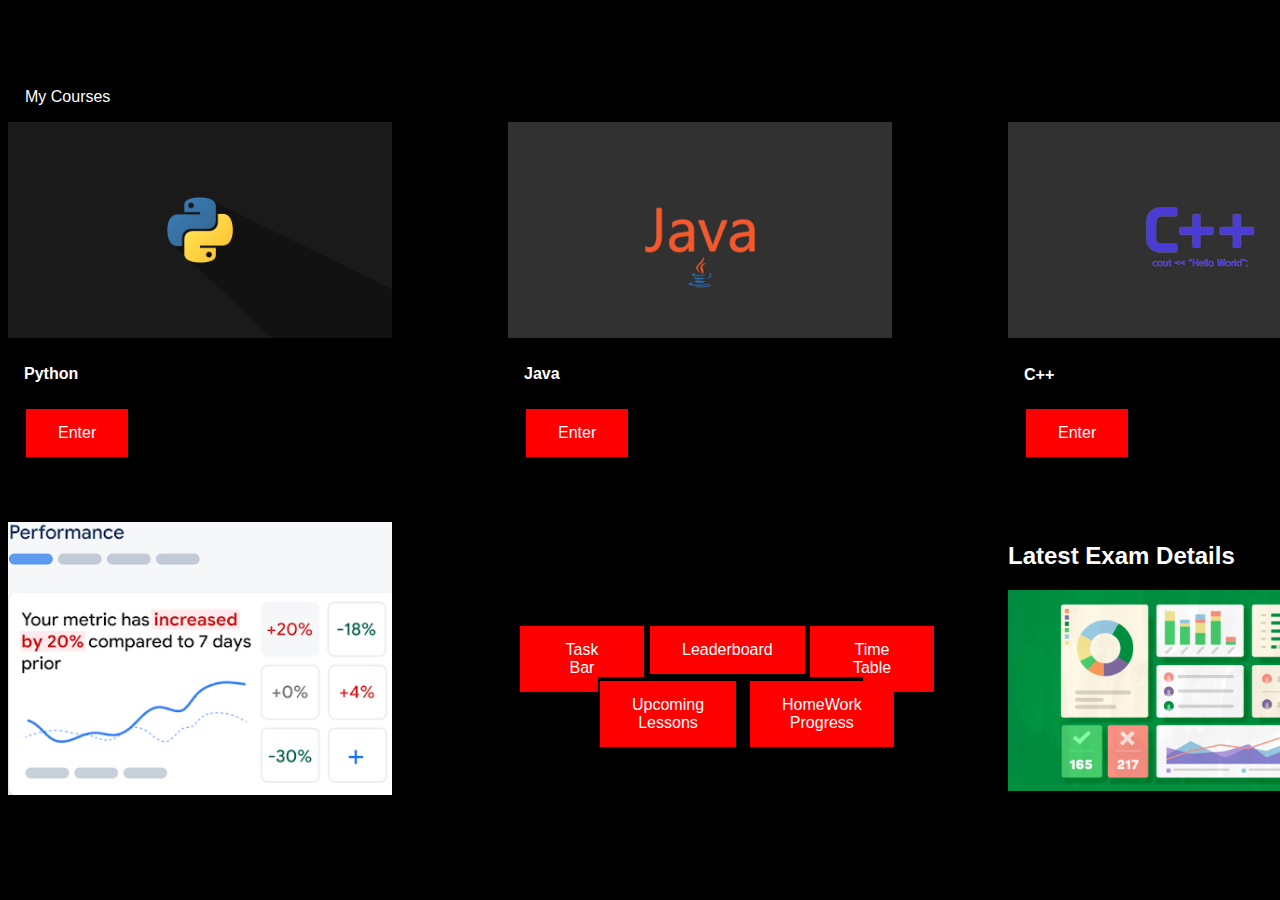
<file: index.html>
<!DOCTYPE html>
<html lang="en">
<head>
    <meta charset="UTF-8">
    <meta http-equiv="X-UA-Compatible" content="IE=edge">
    <meta name="viewport" content="width=device-width, initial-scale=1.0">
    <link rel="stylesheet" href="style.css">
    <title>DashBoard</title>
</head>
<body>
    <div class="navbar">
        <div style="margin-left: 1350px;" class="dropdown">
            <button class="dropbtn">Mani Saketh 
              <i class="fa fa-caret-down"></i>
            </button>
            <div class="dropdown-content">
              <a href="logout.html">Logout</a>
            </div>
          </div> 
        </div>
        <div class="courses">
            <p style="margin-left: 17px;">My Courses</p>
                <div class="card" style="width: 30%;">
                  <img src="python.png" alt="Python" style="width:100%;">
                  <div class="container">
                    <h4><b>Python</b></h4> 
                    <a href="https://www.w3schools.com/python/" target="_blank"><button class="inside button 1">Enter</button></a>
                  </div>
                </div>
                <div class="card" style="width: 30%; margin-left: 500px;">
                    <img src="java.jpg" alt="Java" style="width:100%">
                    <div class="container">
                      <h4><b>Java</b></h4> 
                      <a href="https://www.w3schools.com/java/" target="_blank"><button class="inside button 1">Enter</button></a>
                    </div>
                  </div>
                  <div class="card" style="width: 30%; margin-left: 1000px;">
                    <img src="c++.jpg" alt="C++" style="width:100%">
                    <div class="container">
                      <h4><b>C++</b></h4> 
                      <a href="https://www.w3schools.com/cpp/" target="_blank"><button class="inside button 1">Enter</button></a> 
                    </div>
                  </div>
        </div>
        <div class="others">
            <div class="card2" style="width: 10%; margin-top: 500px;margin-left: 510px;">
                <div class="container1"> 
                  <a href="task.html"><button class="inside button 1">Task Bar</button></a>
                </div>
            </div>
            <div class="card2" style="width: 10%;margin-top: 500px; margin-left: 640px;">
                <div class="container1"> 
                  <a href="leader.html" ><button class="inside button 1">Leaderboard</button></a>
                </div>  
            </div>
            <div class="card2" style="width: 10%;margin-top: 555px;margin-left: 590px;">
                <div class="container1"> 
                  <a href="upcoming.html" ><button class="inside button 1">Upcoming Lessons</button></a>
                </div>  
            </div>
            <div class="card2" style="width: 10%;margin-top: 500px;margin-left: 800px;">
                <div class="container1"> 
                  <a href="timetable.html" ><button class="inside button 1">Time Table</button></a>
                </div>  
            </div>
            <div class="card2" style="width: 9%;margin-top: 555px;margin-left: 740px;">
                <div class="container1"> 
                  <a href="homework.html" ><button class="inside button 1">HomeWork Progress</button></a>
                </div>  
            </div>
        </div>
        <div class="graphs">
            <div class="card" style="width: 30%; margin-top: 400px;">
                <img src="per.png" alt="performance" style="width:100%;">
              </div>
        </div>
        <div class="graphs">
            <div class="card" style="width: 30%; margin-top: 400px;margin-left: 1000px;">
                <h2><b>Latest Exam Details</b></h2>
                <img src="test.png" alt="test-performance" style="width:100%;">
              </div>
        </div>
</body>
</html>
</file>
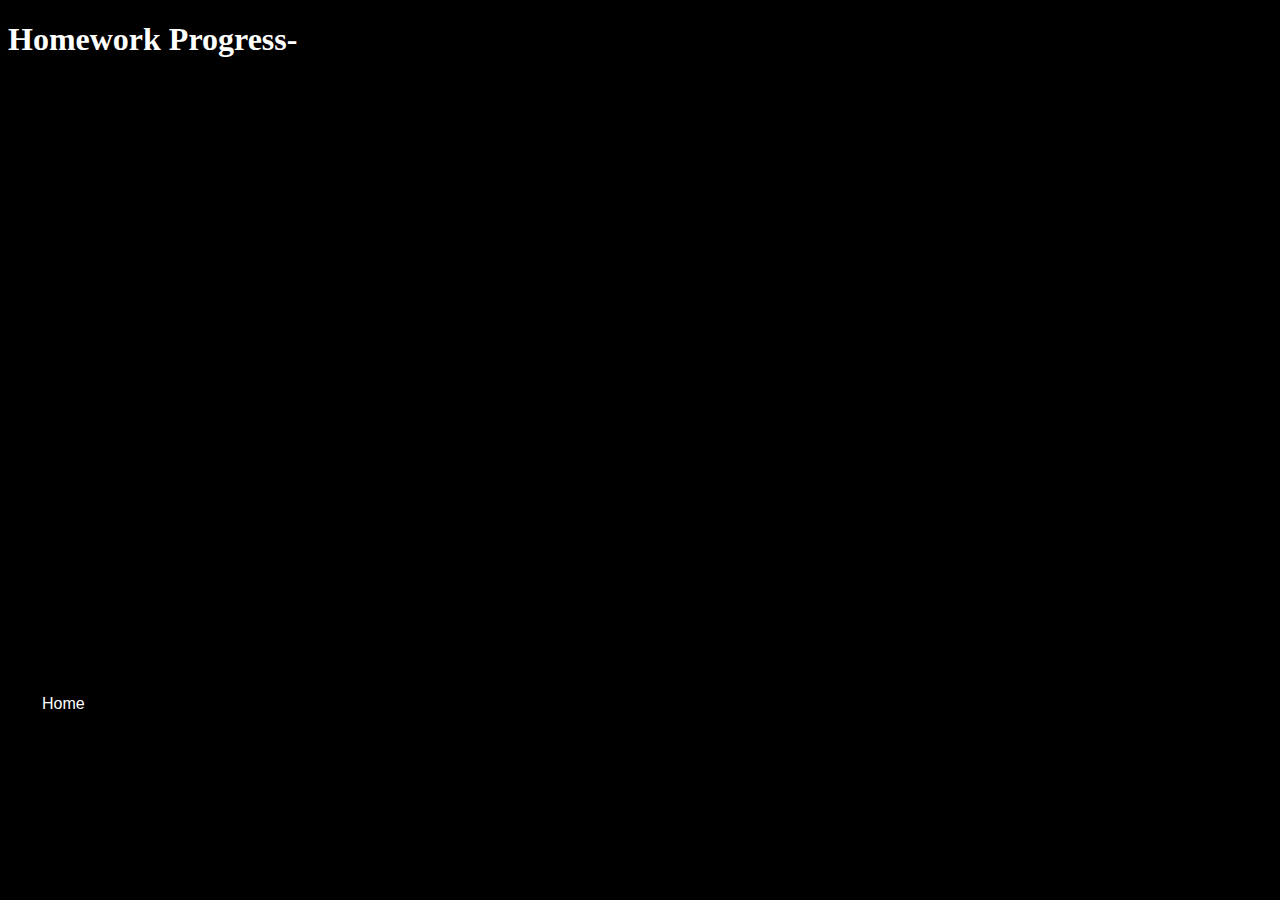
<file: homework.html>
<!DOCTYPE html>
<html lang="en">
<head>
    <meta charset="UTF-8">
    <meta http-equiv="X-UA-Compatible" content="IE=edge">
    <meta name="viewport" content="width=device-width, initial-scale=1.0">
    <title>Home Work Progress</title>
</head>
<style>
    *{
        background-color: black;
        color: white;
    }
    .bye{
        position: absolute;
        margin-right: 1000px;
        margin-top: 400px;
    }
    .inside {
    background-color: black;
    border: none;
    color: white;
    padding: 15px 32px;
    text-align: center;
    text-decoration: none;
    display: inline-block;
    font-size: 16px;
    margin: 4px 2px;
    cursor: pointer;
    -webkit-transition-duration: 0.4s;
    transition-duration: 0.4s;
}

.button1:hover {
    box-shadow: 0 2px 4px 0 rgb(252, 2, 2), 0 17px 50px 0 rgb(252, 2, 2);
}

.card2 {
    box-shadow: 0 2px 4px 0 rgba(0, 0, 0, 0.2);
    transition: 0.3s;
    position: absolute;
}
</style>
<body>
    <h1>Homework Progress-</h1>
    <br><br><br><br><br>
    <marquee behavior="scroll" direction="left"scrollamount = "16" style="text-align: center;">All your works are successfully submitted and are sent to evaluation. You will soon get your internal marks, meanwhile prepare for the exams.
    <p>Refer to mycourses in Homepage for the material</p>
    <p>All the best for your examinations!</p>
    </marquee>
    <div class="bye">
    <a style="color: white;" href="index.html"><button class="inside button1">Home</button></a>
    </div>
</body>
</html>
</file>
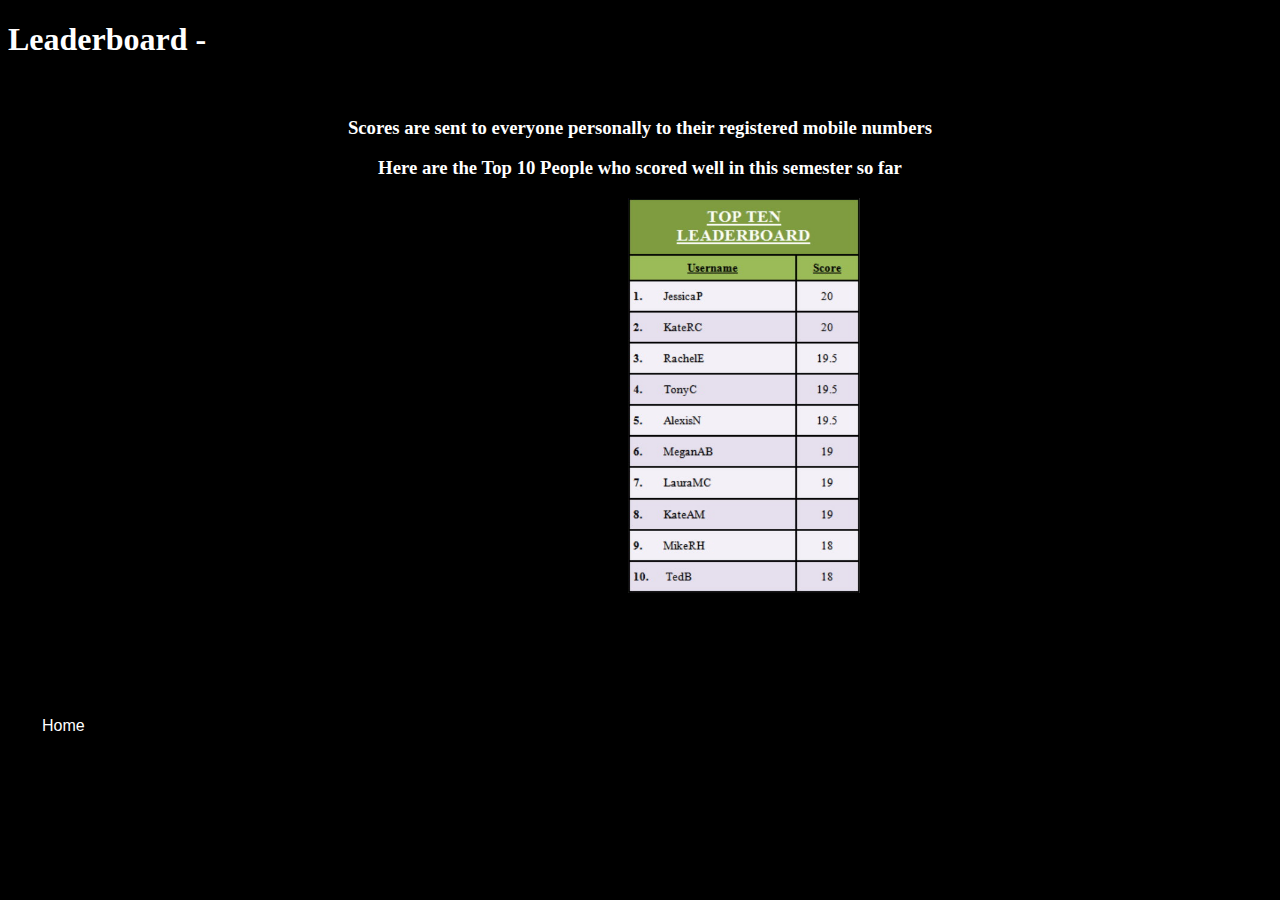
<file: leader.html>
<!DOCTYPE html>
<html lang="en">
<head>
    <meta charset="UTF-8">
    <meta http-equiv="X-UA-Compatible" content="IE=edge">
    <meta name="viewport" content="width=device-width, initial-scale=1.0">
    <title>Leaderboard</title>
</head>
<style>
    *{
        background-color: black;
        color: white;
    }
    .bye{
        position: absolute;
        margin-right: 1000px;
        margin-top: 500px;
    }
    .inside {
    background-color: black;
    border: none;
    color: white;
    padding: 15px 32px;
    text-align: center;
    text-decoration: none;
    display: inline-block;
    font-size: 16px;
    margin: 4px 2px;
    cursor: pointer;
    -webkit-transition-duration: 0.4s;
    transition-duration: 0.4s;
}

.button1:hover {
    box-shadow: 0 2px 4px 0 rgb(252, 2, 2), 0 17px 50px 0 rgb(252, 2, 2);
}

.card2 {
    box-shadow: 0 2px 4px 0 rgba(0, 0, 0, 0.2);
    transition: 0.3s;
    position: absolute;
}
</style>
<body>
    <h1>Leaderboard -</h1>
    <br>
    <h3 style="text-align: center;">Scores are sent to everyone personally to their registered mobile numbers</h3>
    <h3 style="text-align: center;">Here are the Top 10 People who scored well in this semester so far</h3>
    <div class="pic" style="position: absolute; margin-left: 620px;">
        <div class="card" style="width: 60%;">
            <img src="lead.jpg" alt="performance" style="width:100%;">
          </div>
    </div>
    <div class="bye">
    <a style="color: white;" href="index.html"><button class="inside button1">Home</button></a>
    </div>
</body>
</html>
</file>
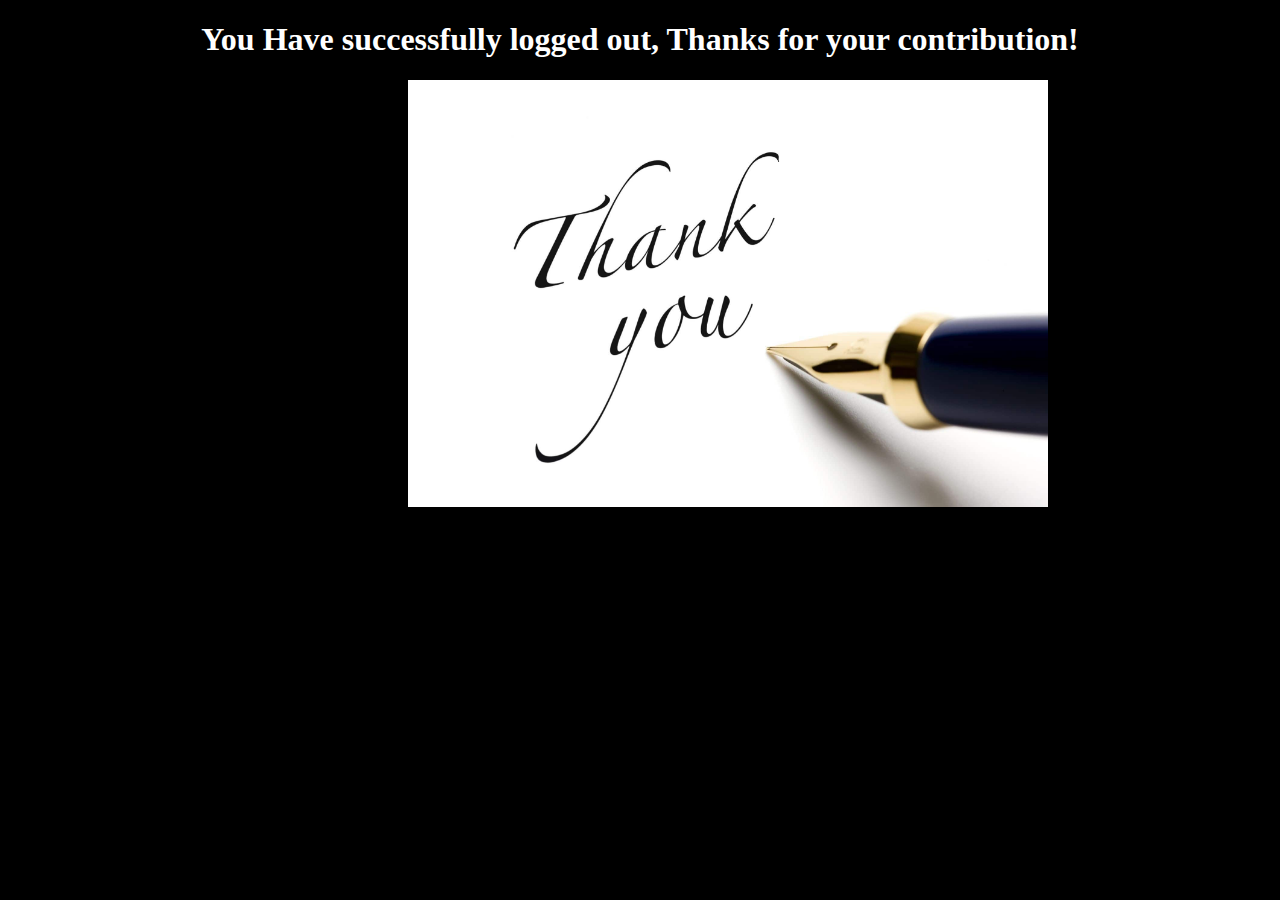
<file: logout.html>
<!DOCTYPE html>
<html lang="en">
<head>
    <meta charset="UTF-8">
    <meta http-equiv="X-UA-Compatible" content="IE=edge">
    <meta name="viewport" content="width=device-width, initial-scale=1.0">
    <title>LogOut</title>
</head>
<body style="background-color: black; color: white;">
    <h1 style="text-align: center; color: white;">You Have successfully logged out, Thanks for your contribution!</h1>
    <img style="position: absolute; margin-left: 400px; " width="50%" src="thanks.jpg">
</body>
</html>
</file>
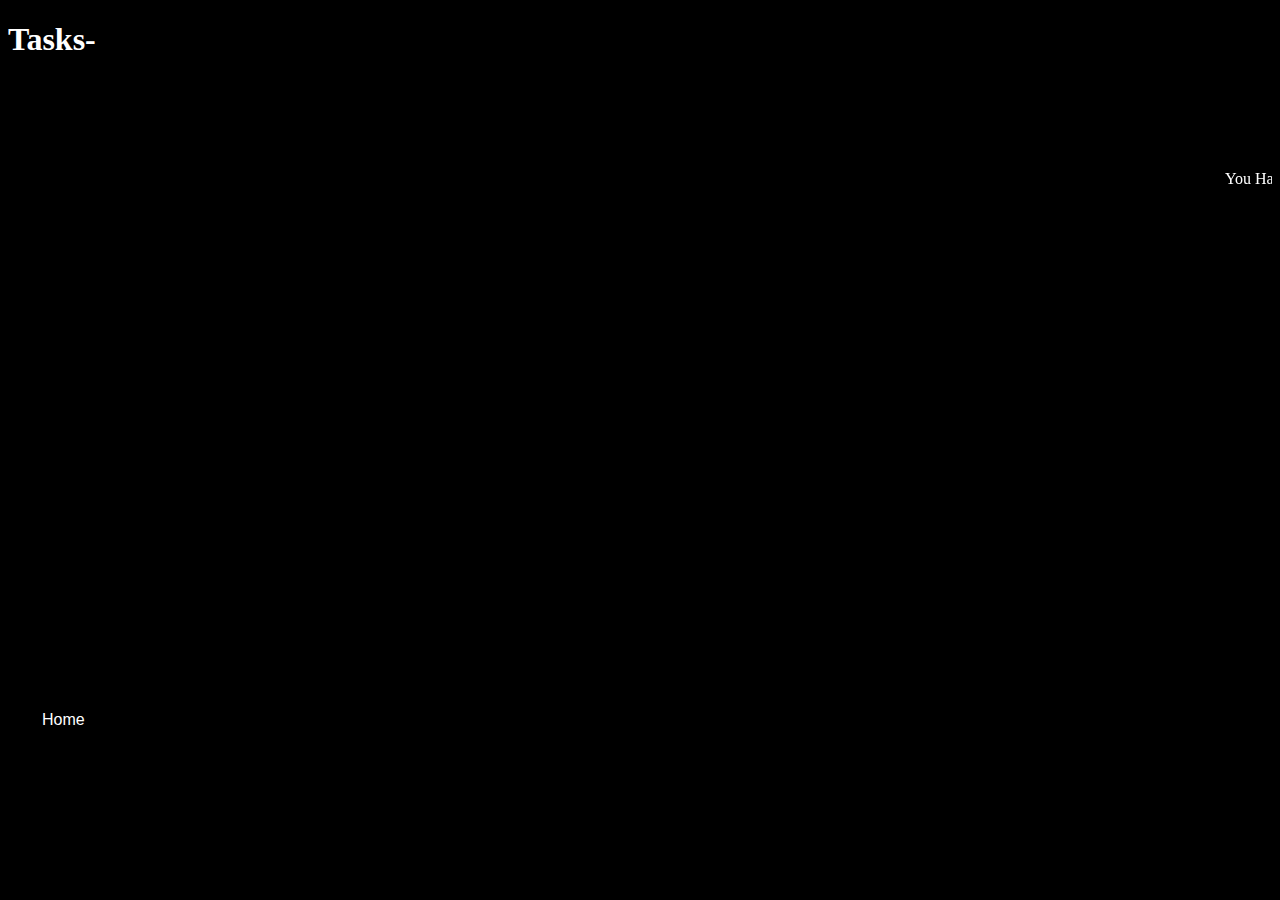
<file: task.html>
<!DOCTYPE html>
<html lang="en">
<head>
    <meta charset="UTF-8">
    <meta http-equiv="X-UA-Compatible" content="IE=edge">
    <meta name="viewport" content="width=device-width, initial-scale=1.0">
    <title>Tasks</title>
</head>
<style>
    *{
        background-color: black;
        color: white;
    }
    .bye{
        position: absolute;
        margin-right: 1000px;
        margin-top: 500px;
    }
    .inside {
    background-color: black;
    border: none;
    color: white;
    padding: 15px 32px;
    text-align: center;
    text-decoration: none;
    display: inline-block;
    font-size: 16px;
    margin: 4px 2px;
    cursor: pointer;
    -webkit-transition-duration: 0.4s;
    transition-duration: 0.4s;
}

.button1:hover {
    box-shadow: 0 2px 4px 0 rgb(252, 2, 2), 0 17px 50px 0 rgb(252, 2, 2);
}


</style>
<body>
    <h1>Tasks-</h1>
    <br><br><br><br><br>
    <marquee behavior="scroll" direction="left">You Have no upcoming Tasks, Enjoy your day.....Stay Safe!</marquee>
    <div class="bye">
    <a style="color: white;" href="index.html"><button class="inside button1">Home</button></a>
    </div>
</body>
</html>
</file>
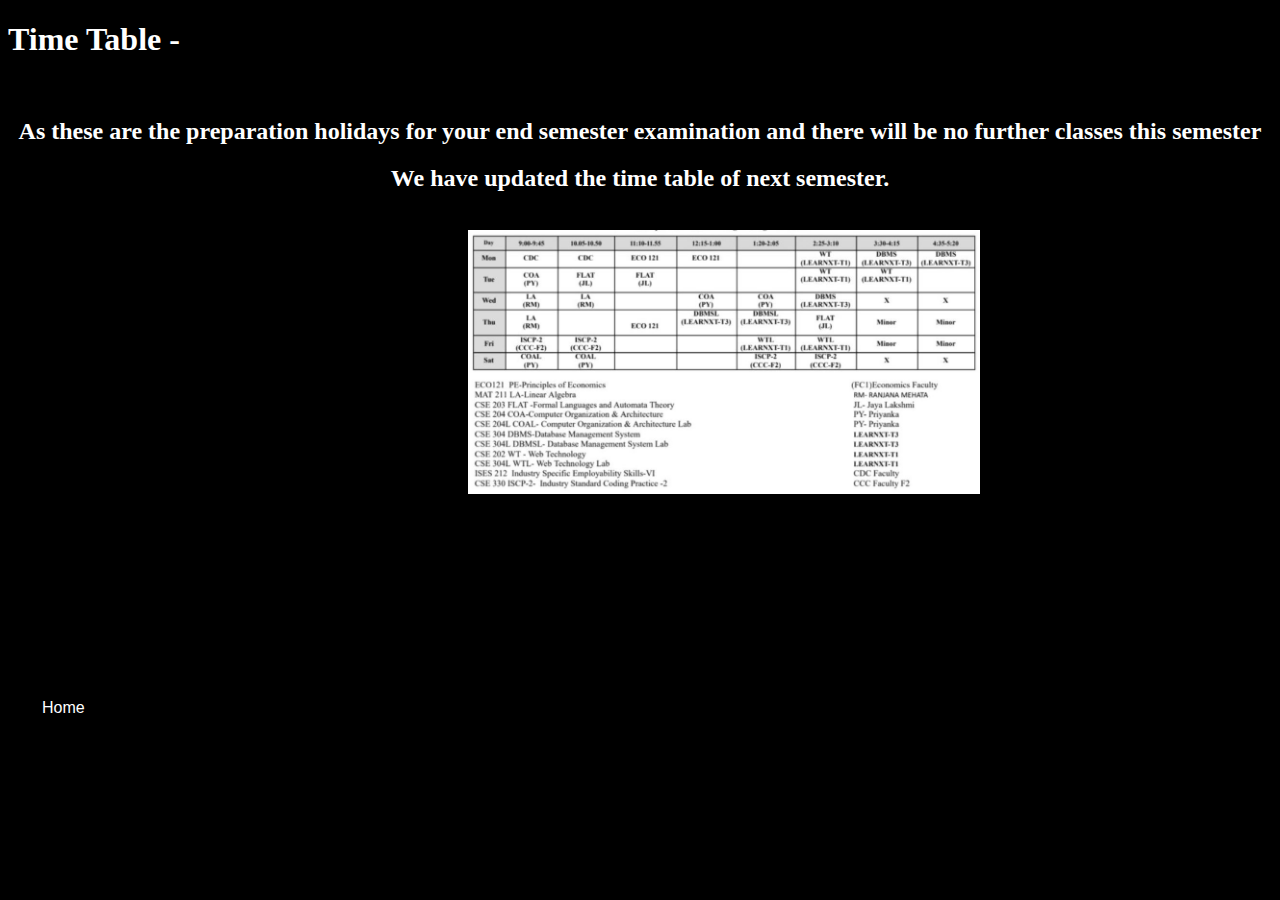
<file: timetable.html>
<!DOCTYPE html>
<html lang="en">
<head>
    <meta charset="UTF-8">
    <meta http-equiv="X-UA-Compatible" content="IE=edge">
    <meta name="viewport" content="width=device-width, initial-scale=1.0">
    <title>Time Table</title>
</head>
<style>
    *{
        background-color: black;
        color: white;
    }
    .bye{
        position: absolute;
        margin-right: 1000px;
        margin-top: 450px;
    }
    .inside {
    background-color: black;
    border: none;
    color: white;
    padding: 15px 32px;
    text-align: center;
    text-decoration: none;
    display: inline-block;
    font-size: 16px;
    margin: 4px 2px;
    cursor: pointer;
    -webkit-transition-duration: 0.4s;
    transition-duration: 0.4s;
    }

    .button1:hover {
        box-shadow: 0 2px 4px 0 rgb(252, 2, 2), 0 17px 50px 0 rgb(252, 2, 2);
    }


</style>
<body>
    <h1>Time Table -</h1>
    <div class="matter" style="align-items: center;">
        <br>
        <h2 style="text-align: center;">As these are the preparation holidays for your end semester examination and there will be no further classes this semester</h2>
        <h2 style="text-align: center;">We have updated the time table of next semester.</h2>
        <br>
        <img src="tt.JPG" style="width: 40%; position: absolute; margin-left: 460px;">
    </div>
    <div class="bye">
        <a style="color: white;" href="index.html"><button class="inside button1">Home</button></a>
    </div>
</body>
</html>
</file>
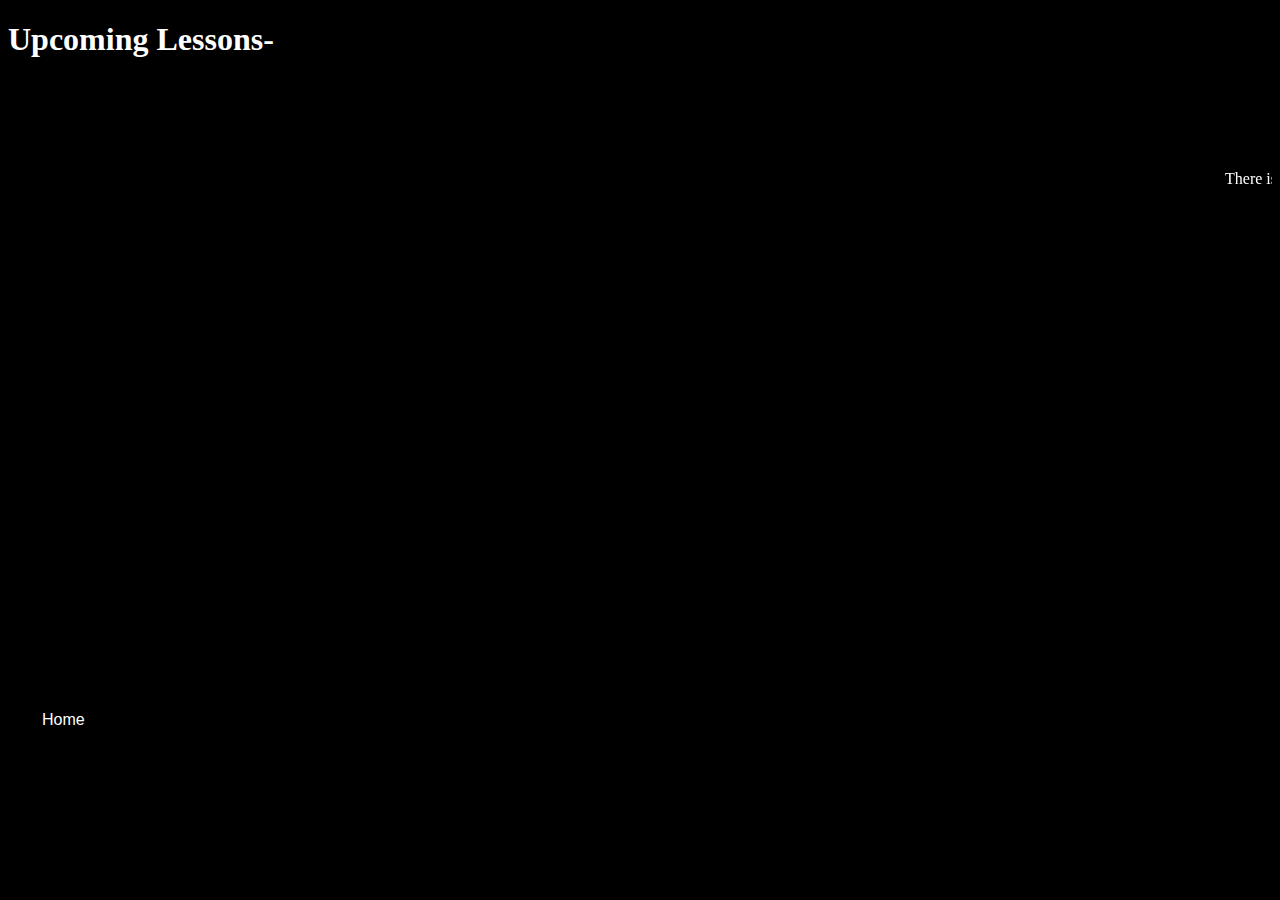
<file: upcoming.html>
<!DOCTYPE html>
<html lang="en">
<head>
    <meta charset="UTF-8">
    <meta http-equiv="X-UA-Compatible" content="IE=edge">
    <meta name="viewport" content="width=device-width, initial-scale=1.0">
    <title>Upcoming Lessons</title>
</head>
<style>
    *{
        background-color: black;
        color: white;
    }
    .bye{
        position: absolute;
        margin-right: 1000px;
        margin-top: 500px;
    }
    .inside {
    background-color: black;
    border: none;
    color: white;
    padding: 15px 32px;
    text-align: center;
    text-decoration: none;
    display: inline-block;
    font-size: 16px;
    margin: 4px 2px;
    cursor: pointer;
    -webkit-transition-duration: 0.4s;
    transition-duration: 0.4s;
}

.button1:hover {
    box-shadow: 0 2px 4px 0 rgb(252, 2, 2), 0 17px 50px 0 rgb(252, 2, 2);
}

.card2 {
    box-shadow: 0 2px 4px 0 rgba(0, 0, 0, 0.2);
    transition: 0.3s;
    position: absolute;
}
</style>
<body>
    <h1>Upcoming Lessons-</h1>
    <br><br><br><br><br>
    <marquee behavior="scroll" direction="left">There is no lesson left due, all the material is provided in my courses of homepage.....Stay Safe, Happy Learnings!</marquee>
    <div class="bye">
    <a style="color: white;" href="index.html"><button class="inside button1">Home</button></a>
    </div>
</body>
</html>
</file>
<file: style.css>
* {
    background-color: black;
    color: white;
}

body {
    font-family: Arial, Helvetica, sans-serif;
}

.navbar {
    overflow: hidden;
    background-color: black;
    text-align: right;
}

.navbar a {
    float: left;
    font-size: 16px;
    color: white;
    text-align: center;
    padding: 14px 16px;
    text-decoration: none;
}

.dropdown {
    float: left;
    overflow: hidden;
}

.dropdown .dropbtn {
    font-size: 16px;
    border: none;
    outline: none;
    color: white;
    padding: 14px 16px;
    background-color: inherit;
    font-family: inherit;
    margin: 0;
    align-self: flex-end;
}

.navbar a:hover,
.dropdown:hover .dropbtn {
    background-color: red;
}

.dropdown-content {
    display: none;
    position: absolute;
    background-color: #f9f9f9;
    min-width: 160px;
    box-shadow: 0px 8px 16px 0px rgba(0, 0, 0, 0.2);
    z-index: 1;
}

.dropdown-content a {
    float: none;
    color: red;
    padding: 12px 16px;
    text-decoration: none;
    display: block;
    text-align: left;
}

.dropdown-content a:hover {
    background-color: #ddd;
}

.dropdown:hover .dropdown-content {
    display: block;
}

.card {
    box-shadow: 0 4px 8px 0 rgba(0, 0, 0, 0.2);
    transition: 0.3s;
    width: 40%;
    position: absolute;
}

.card:hover {
    box-shadow: 0 8px 16px 0 rgb(250, 2, 2);
}

.container {
    padding: 2px 16px;
}

.inside {
    background-color: red;
    border: none;
    color: white;
    padding: 15px 32px;
    text-align: center;
    text-decoration: none;
    display: inline-block;
    font-size: 16px;
    margin: 4px 2px;
    cursor: pointer;
    -webkit-transition-duration: 0.4s;
    transition-duration: 0.4s;
}

.button1:hover {
    box-shadow: 0 2px 4px 0 rgb(252, 2, 2), 0 17px 50px 0 rgb(252, 2, 2);
}

.card2 {
    box-shadow: 0 2px 4px 0 rgba(0, 0, 0, 0.2);
    transition: 0.3s;
    position: absolute;
}

.card2:hover {
    box-shadow: 0 4px 8px 0 rgb(250, 2, 2);
}
</file>
